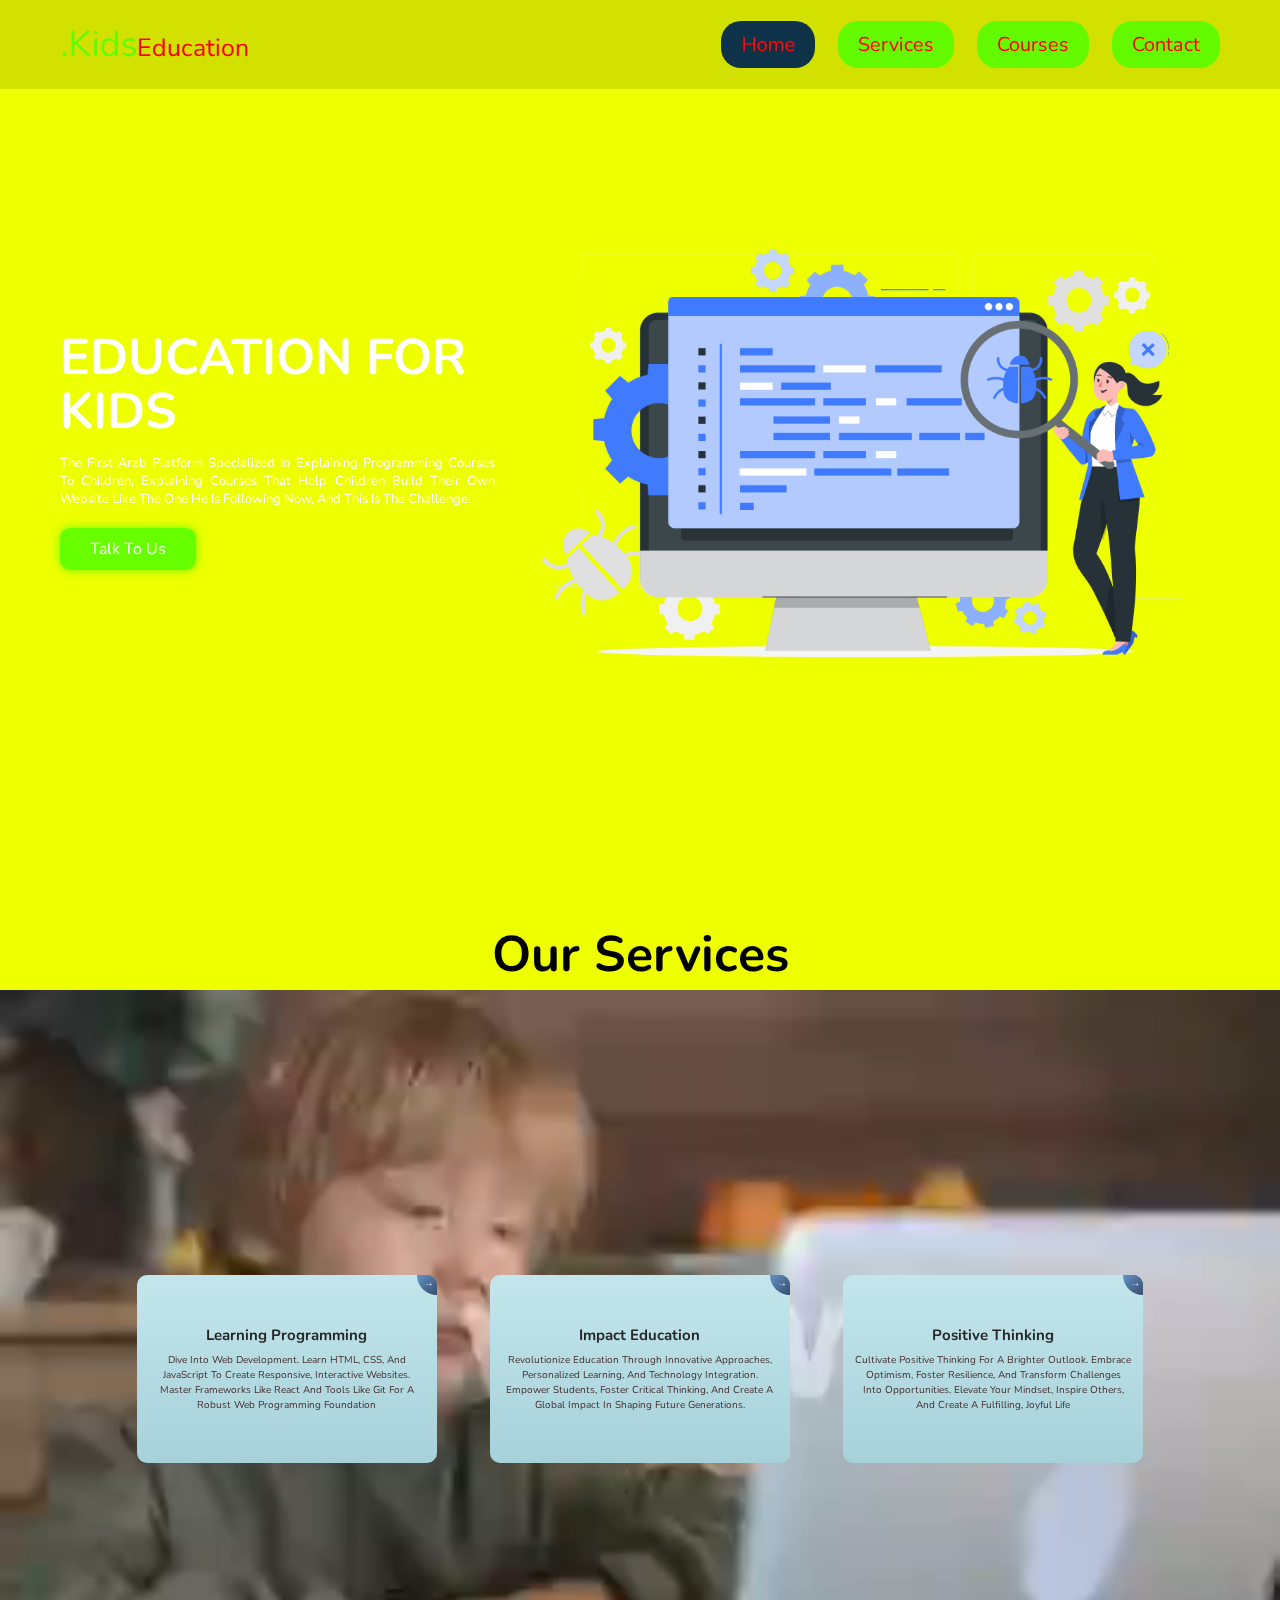
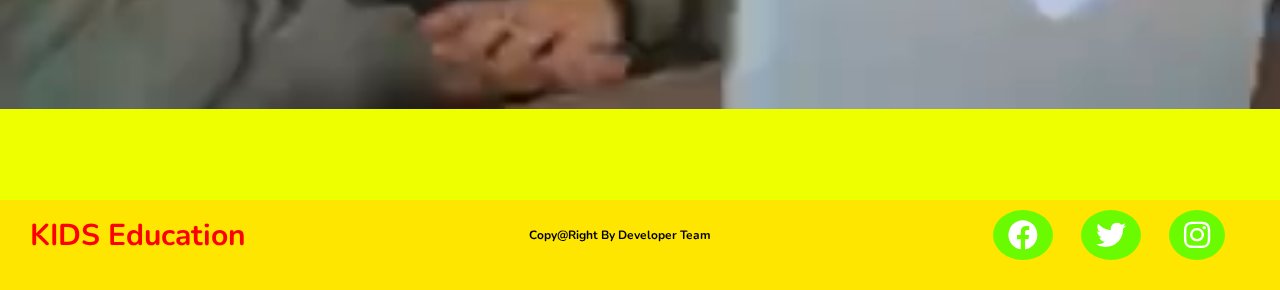
<file: index.html>
<!DOCTYPE html>
<html lang="en">
<head>
    <meta charset="UTF-8">
    <meta name="viewport" content="width=device-width, initial-scale=1.0">
    <title> Education Kids</title>
    <link rel="stylesheet" href="style.css">
    <link rel="stylesheet" href="css2/all.min.css">
</head>
<body>
   <header class="header">
   <section class="flex">
    <a href="index.html" class="logo"><span>.Kids</span>Education</a>
  
    <nav class="navbar">
  
       <a href="" class="active">Home</a>
       <a href="#services">Services</a>
        <a href="course.html">Courses</a>
        <a href="contacat.html">Contact</a>
   
    </nav>
<div class="fa-solid fa-bars" id="menu"></div>

   </section>
   <!--  -->

   </header> 

   <section id="home">
    <div class="text">
<h1>EDUCATION FOR KIDS</h1>
<p>The first Arab platform specialized 
    in explaining programming courses to children,
     explaining courses that help children build their
      own website like the one
     he is following now, and this is the challenge!</p>

      <button class="btn"><a href="contacat.html">Talk to Us</a></button>
    </div>
    <div class="image">
<img src="image/software tester-rafiki.png" width="100%" alt="">
    </div>
   </section>

   <section class="services" id="services">
<video src="web kids background videos_3.mp4" id="bg-videos" autoplay muted loop></video>

    <h1>our services</h1>
<div class="serv">


<div class="card3">
<p class="card-title">Learning programming</p>
<p class="small-desc">
  Dive into web development. Learn HTML, CSS, and JavaScript to create responsive, 
  interactive websites. Master frameworks like React and
   tools like Git for a robust web programming foundation
</p>
<div class="go-corner">
  <div class="go-arrow">→</div>
</div>
</div>
<div class="card3">
<p class="card-title">Impact education</p>
<p class="small-desc">
  Revolutionize education through innovative approaches,
   personalized learning, and technology integration. Empower students, foster critical 
  thinking, and create a global impact in shaping future generations.
</p>
<div class="go-corner">
  <div class="go-arrow">→</div>
</div>
</div>
<div class="card3">
<p class="card-title">Positive Thinking</p>
<p class="small-desc">
  Cultivate positive thinking for a brighter outlook. 
  Embrace optimism, foster resilience, and transform challenges 
  into opportunities. Elevate your mindset,
   inspire others, and create a fulfilling, joyful life
</p>
<div class="go-corner">
  <div class="go-arrow">→</div>
</div>
</div>

</div>
 

</section>  


<footer>
    <div class="foter">
        <h1 class="logo">KIDS Education</h1>

        <p>Copy@right by Developer Team</p>
   
        <div class="icons">
            <i class="fa-brands fa-facebook"></i>
            <i class="fa-brands fa-twitter"></i>
            <i class="fa-brands fa-instagram"></i>


        </div>

    </div>
</footer>
   
   <script src="script.js"></script>
</body>
</html>
</file>
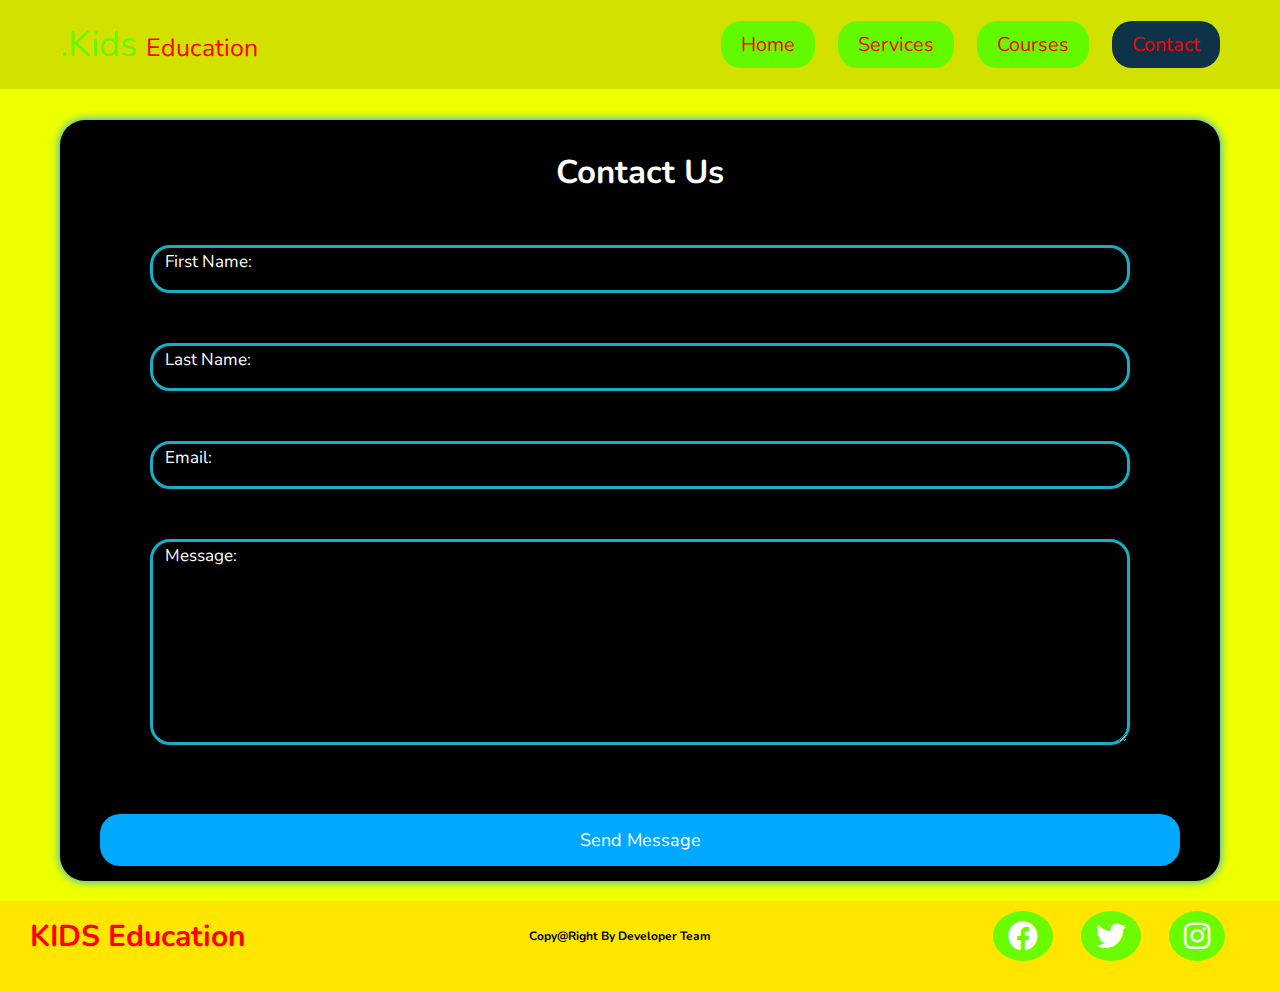
<file: contacat.html>
<!DOCTYPE html>
<html lang="en">
<head>
    <meta charset="UTF-8">
    <meta name="viewport" content="width=device-width, initial-scale=1.0">
    <title> Education Kids</title>
    <link rel="stylesheet" href="style.css">
    <link rel="stylesheet" href="css2/all.min.css">
</head>
<body>
   <header class="header">
   <section class="flex">
    <a href="index.html" class="logo"><span>.Kids </span>Education</a>
  
    <nav class="navbar">
        <a href="index.html">Home</a>
        <a href="#services">Services</a>
        <a href="course.html">Courses</a>
        <a href="#Contact" class="active">Contact</a>
    </nav>
<div class="fa-solid fa-bars" id="menu"></div>

   </section>

   </header> 

   <section class="contact">
<div class="container">
    <form>
        <h2>Contact us</h2>
        <div class="box">
            <input type="text" name="fname"  required id="fname">
            <label for="fname">First Name:</label>
        </div> 
        <div class="box">
            <input type="text" name="LastName" required id="LastName">
            <label for="LastName">Last Name:</label>
        </div> 
        <div class="box">
            <input type="email" name="email"  id="email" required>
            <label for="email">Email:</label>
        </div> 
        <div class="box">
            <textarea name="message" required id="" cols="30" rows="10"></textarea>
        <label for="message">Message:</label> 
        </div>
        <button class="btn" type="submit">Send message</button>
        
        <div id="result" style="color: #fff;"></div>
 
    </form>
</div>
       
   </section>

<footer>
    <div class="foter">
        <h1 class="logo">KIDS Education</h1>

        <p>Copy@right by Developer Team</p>
   
        <div class="icons">
            <i class="fa-brands fa-facebook"></i>
            <i class="fa-brands fa-twitter"></i>
            <i class="fa-brands fa-instagram"></i>


        </div>

    </div>
</footer>
   
   <script src="script.js"></script>
</body>
</html>
</file>
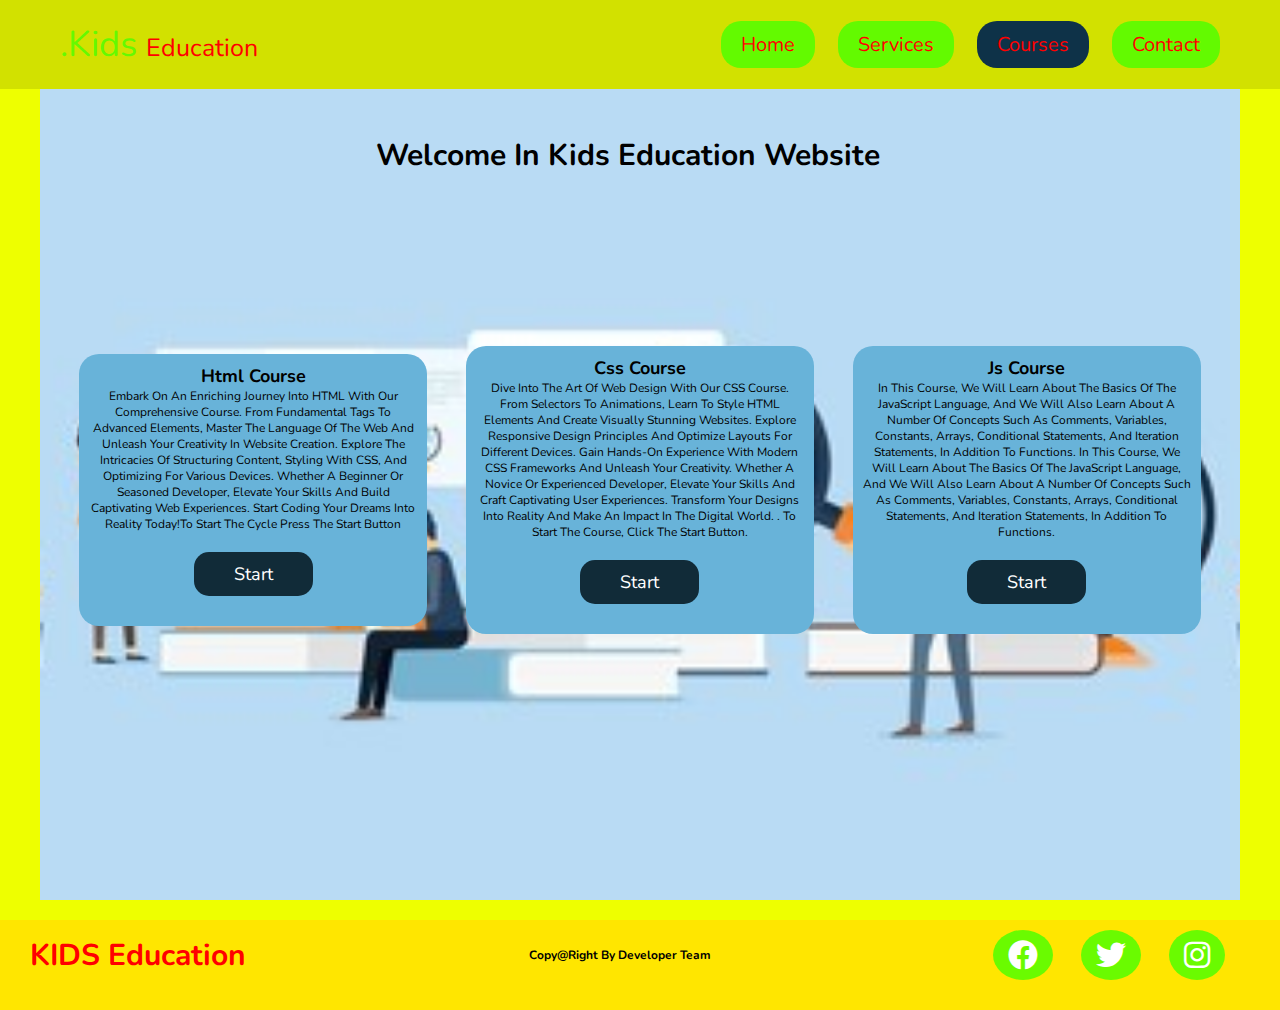
<file: course.html>
<!DOCTYPE html>
<html lang="en">
<head>
    <meta charset="UTF-8">
    <meta name="viewport" content="width=device-width, initial-scale=1.0">
    <title> Education Kids</title>
    <link rel="stylesheet" href="style.css">
    <link rel="stylesheet" href="css2/all.min.css">
</head>
<body>
   <header class="header">
   <section class="flex">
    <a href="index.html" class="logo"><span>.Kids </span>Education</a>
  
    <nav class="navbar">
        <a href="index.html">Home</a>
        <a href="index.html">Services</a>
        <a href="course.html" class="active">Courses</a>
        <a href="contacat.html">Contact</a>
    </nav>
<div class="fa-solid fa-bars" id="menu"></div>

   </section>

   </header> 

   <section class="courses">
    <h1>Welcome in kids education website</h1>
  
    <div class="parent">
        <div class="card">
            
                <h2>Html course</h2>
               <p>Embark on an enriching journey into HTML with our comprehensive course. From fundamental tags to advanced elements, master the language of the web and unleash your creativity in website creation. Explore the intricacies of structuring content, styling with CSS, and optimizing for various devices. Whether a beginner or seasoned developer, elevate your skills and build captivating web experiences. Start coding your dreams into reality today!To start the cycle press the start button
          </p>
           
          <button class="btn"> <a href="htmlvidos.html">start</a></button>
    
          
          </div>
          <div class="card">
           
                <h2>css course</h2>
                <p>Dive into the art of web design with our CSS course. 
                    From selectors to animations, learn to style HTML elements and create 
                    visually stunning websites. Explore responsive design principles and 
                    optimize layouts for different devices. Gain hands-on experience with modern 
                    CSS frameworks and unleash your creativity. Whether a novice or experienced developer,
                     elevate your skills and craft captivating user experiences. Transform your designs into
                      reality and make an impact in the digital world.
                    . To start the course, click the Start button.</p>
                
                <button class="btn"><a href="cssvidios.html">start</a></button>      
          </div>
          <div class="card">
            
                <h2>js course</h2>
                <p>In this course, we will learn about the basics of the JavaScript language,
                     and we will also learn about a number of concepts such as comments, variables, 
                     constants, arrays, conditional statements, and iteration statements, in addition to functions.
                    In this course, we will learn about the basics of the JavaScript language, 
                    and we will also learn about a number of concepts such as comments, variables,
                     constants, arrays, conditional statements, and iteration statements, in addition to functions.
                    
                </p>
                <button class="btn"><a href="jsvidos.html">start</a></button>
    
            </div>
          </div>   
    </div>
     </section>
 
<footer>
    <div class="foter">
        <h1 class="logo">KIDS Education</h1>

        <p>Copy@right by Developer Team</p>
   
        <div class="icons">
            <i class="fa-brands fa-facebook"></i>
            <i class="fa-brands fa-twitter"></i>
            <i class="fa-brands fa-instagram"></i>


        </div>

    </div>
</footer>
   
   <script src="script.js"></script>
</body>
</html>
</file>
<file: style.css>
@import url('https://fonts.googleapis.com/css2?family=Nunito:ital,wght@0,200..1000;1,200..1000&display=swap');
 
:root{
    --blue:#4dff00d5;
    --white:#ff0000;
    --light-white:#ffe600;
    --black:#eeff00;
    --light-bg:#d2e100;
}

*{
    margin: 0;
    padding: 0;
    box-sizing: border-box;
    border: none;
    outline: none;
    font-family:"Nunito", sans-serif;
    text-decoration: none;
 text-transform: capitalize;
}
*::selection{
    background-color: var(--white);
    color: var(--black);
}
html{
    font-size: 62.5%;
    overflow-x: hidden;
    scroll-behavior: smooth;
    scroll-padding-top: 8rem;
}
::-webkit-scrollbar{
    height: .5rem;
    width: 2rem;
}
::-webkit-scrollbar-track{
background-color: var(--black);
}
::-webkit-scrollbar-thumb{
    background-color:var(--blue);
    border-radius: 5rem;

}
::-webkit-scrollbar-button
{
 background-color: #fff;
 border-radius: 4px;   
}
body{
    background-color: var(--black);
}
section{
    max-width: 1200px;
    margin: 0 auto;
    padding: 2rem;
}
.header{
    position: fixed;
    top: 0;left: 0;right: 0;
    z-index: 1000;
  background-color: var(--light-bg);
}
.header .flex{
    position: relative;
    display: flex;
    align-items: center;
    justify-content: space-between;
}
.header .flex .logo{
    font-size: 2.5rem;
    color: var(--white);
animation:leftSide  linear  1s 1 both;

}

.header .flex .logo span{
    color: var(--blue);
    font-size: 3.6rem;
}
.header .flex .navbar a{
    margin-left: 2rem;
    color: var(--white);
    font-size: 2rem;
    padding: 10px 20px;
    background-color: var(--blue);
    border-radius: 20px;
    transition: .3s;
   
}
.header .flex .navbar a:hover{
    background-color: rgb(255, 255, 255);
    color: #00A9FF;
  
} 

.header .flex .navbar a.active{
    background-color:rgb(14, 50, 72) ;
}


#menu{
    cursor: pointer;
    color: var(--white);
    font-size: 3rem;
    display: none;
 
}




/* home style */

#home{
    width: 100%;
    height: 100vh;
    color: #fff;
    position: relative;
    display: flex;
    justify-content: space-between;
    align-items: center;
gap: 2rem;
}
#home h1{
    font-size: 5rem;
    line-height: 54px;
    margin-bottom: 15px;
    animation: topside  ease 1.5s 1 forwards;
}





#home p{
    font-size: 1.3rem;
    text-align: justify;
    margin-bottom: 20px;
    animation:leftSide ease  1.5s 1 both;
}
#home .btn{
    padding: 10px 30px;
    margin-right: 10px;
    border-radius: 10px;
    background-color: var(--blue);
    color: var(--white);
    box-shadow: 0 0 10px var(--blue);
 font-size: 1.6rem;
 position: relative;
 z-index: 10;
 overflow: hidden;
}
#home .btn a{
    color: #fff;
}
#home .btn::before{
    position: absolute;
    content: '';
    left: -100%;
    top: 0;
    z-index: -10;
    width: 100%;
    height: 100%;
    border-radius: 10px;
    background-color: var(--light-white);
    transition: .3s;
}
#home .btn:hover{
    color: #1c159b;
    box-shadow: 0 0 10px var(--white);
}
#home .btn:hover::before{
    left: 0%;
}


/* style services */
#services{
    width: 100%;
    height: 100vh;
  
}
#services h1{
    display: flex;
    justify-content: center;
    font-size: 5rem;
}
.serv{
    width: 100%;
    height: 100%;
    display: flex;
    justify-content: space-around;
    align-items: center;
    flex-wrap: wrap;
    position: relative;
  z-index: 1;
  color: white;
  text-align: center;
  padding: 50px;
}
.card-title {
    color: #262626;
    font-size: 1.5em;
    line-height: normal;
    font-weight: 700;
    margin-bottom: 0.5em;
  }
  
#bg-videos{
    position: absolute;
  top: 100%;
  left: 0;
  width: 100%;
  height: 100%;
  z-index: -1; 
}

  .small-desc {
    font-size: 1em;
    font-weight: 400;
    line-height: 1.5em;
    color: #452c2c;
  }
  
  .small-desc {
    font-size: 1em;
  }
  
  .go-corner {
    display: flex;
    align-items: center;
    justify-content: center;
    position: absolute;
    width: 2em;
    height: 2em;
    overflow: hidden;
    top: 0;
    right: 0;
    background: linear-gradient(135deg, #6293c8, #384c6c);
    border-radius: 0 4px 0 32px;
  }
  
  .go-arrow {
    margin-top: -4px;
    margin-right: -4px;
    color: white;
    font-family: courier, sans;
  }
  
  .card3 {
    display: block;
top: -50px;
    position: relative;
    max-width: 300px;
    max-height:300px;
    background-color: #f2f8f9;
    border-radius: 10px;
    padding: 5rem 1.2rem;
    margin: 12px;
    text-decoration: none;
    z-index: 0;
    overflow: hidden;
    background: linear-gradient(to bottom, #c3e6ec, #a7d1d9);
    font-family: Arial, Helvetica, sans-serif;
  }
  
  .card3:before {
    content: '';
    position: absolute;
    z-index: -1;
    top: -16px;
    right: -16px;
    background: linear-gradient(135deg, #364a60, #384c6c);
    height: 32px;
    width: 32px;
    border-radius: 32px;
    transform: scale(1);
    transform-origin: 50% 50%;
    transition: transform 0.35s ease-out;
  }
  
  .card3:hover:before {
    transform: scale(28);
  }
  
  .card3:hover .small-desc {
    transition: all 0.5s ease-out;
    color: rgba(255, 255, 255, 0.8);
  }
  
  .card3:hover .card-title {
    transition: all 0.5s ease-out;
    color: #ffffff;
  }

  /* footer style */

  footer{
    width: 100%;
    height: 10vh;
    background: var(--light-white);
  }
  .foter{
    padding: 10px 30px;
    width: 100%;
    display: flex;
    align-items: center;
    justify-content: space-between;
    flex-wrap: wrap;
  }
  .foter h1{
    color: var(--white);
    font-size:3rem;
  }
  .foter p{
    font-size: 1.2rem;
    font-weight: 700;
  }
  .icons i{
    margin-right: 25px;
    font-size: 3rem;
    padding: 10px 15px;
    background: var(--blue);
    border-radius: 50%;
    text-align: center;
    color: #fff;
  }

  /* course style */

  

  .courses{
    position: relative;
    width: 100%;
height: 100vh;
    background: url(image/course-bg.jpg);
    padding-top: 100px;
    background-position: center;
    background-size: cover;
    overflow: hidden;
    margin-bottom: 20px;

}
.courses h1{
    font-size: 3rem;
    position: absolute;
    left: 28%;
    top: 15%;
    color: #000;
  
}


.parent{
    width: 100%;
    height: 100%;
    display: flex;
justify-content: space-around;
  align-items: center;   
}
.card{
   width: 30%;
 background: #68b3d9;
 padding: 10px;
 padding-bottom: 30px;
 border-radius: 20px;
 text-align: center;
 transition: .3s;
}
.card:hover{
    background-color: rgb(18, 104, 162);
    transform: scale(1.1);
    border: solid 2px #fff;
    color: #fff;
}

.card h2{
    font-size: 18px;
}

.card p{
    font-size: 12px;
    text-align: center;
}
.card .btn {
padding: 10px 40px;
background: #112b38;
border-radius: 15px;
transition: .4s;
margin-top: 20px;
}
.card .btn a{
    color: #fff;
    font-size: 18px;
}

.card .btn:hover {
background-color: #00A9FF;
}

/* style video */
.vidois{
    width: 100%;
    height: 120%;
    background-position: center;
    background-repeat: no-repeat;
    background-size: cover;
    position: relative;
}


.vidois .parent{
    padding-top: 50px;
    width: 100%;
    height: 50%;
    display: flex;
    justify-content: space-around;
    align-items: center;
    gap: 4rem ;
}
.vidois .parent .one{
    width: 100%;
        padding-top: 100px;
    text-align: center;
    margin-bottom: 20px;
    
}
.one h3{
    color: #279EFF;
    font-size: 2rem;
}
.vidois .parent .one video{
    width: 100%;
   

}
/* contact style */

.contact{
    width: 100%;
   
}
.container{
    margin-top: 100px;
    width: 100%;
    height: 100%;
    display: flex;
    justify-content: center;
    align-items: center;
}
form{
    width: 100%;
    background-color: #000;
    border-radius: 25px;
    box-shadow: 0 0 10px #00A9FF;
    color: #fff;
padding:0 40px;

}
form h2{
    font-size: 3.3rem;
    color: #fff;
    display: flex;
    justify-content: center;
    margin: 30px 0;
}

form .box{
    margin: 50px;
    position: relative;
}


form .box input{
    width: 100%;
    padding: 12px;
    background-color: transparent;
    border: solid 3px rgb(21, 176, 200);
    border-radius: 20px;
    color: #fff;
    font-size: 1.3rem;
    position: relative;
   
}
form .box label{
    font-size: 1.7rem;
    position: absolute;
  top: 5px;
  left: 15px;
  transition: .3s linear;
}
form .box input:focus~label,
form .box input:valid~label{
   top: -20px;
   color: #00A9FF;
}


form textarea{
    width: 100%;
    padding: 10px;
    background-color: transparent;
    border: solid 3px rgb(21, 176, 200);
    border-radius: 20px;
    color: #fff;
}
form .box textarea:focus~label,
form .box textarea:valid~label{
   top: -20px;
   color: #00A9FF;
   
}

form .btn{
    width: 100%;
    padding: 14px;
    margin: 15px 0;
    background-color: #00A9FF;
    font-size: 1.8rem;
    color: #fff;
    border-radius: 20px;
    border: none;
    cursor: pointer;
}
form .btn:hover{
    color: #00A9FF;
    background-color: #fff;
    box-shadow: 10px 10px 10px gray;
}



/* media query */

@media screen and (max-width:991px) {
    html{
        font-size: 55%;

    }
    
}
@media screen and (max-width:768px) {
  #menu{
    display: block;
  }
  .header .flex .navbar{
    position: absolute;
    top: 99%;left: 0;
    right: 0;
    border-bottom: .1rem solid var(--light-white);
    border-top: .1rem solid var(--light-white);
background-color: var(--light-bg);
  clip-path: polygon(0 0,100% 0,100% 0%,0% 0%);
}
.header .flex .navbar a{
    display: block;
    margin: 2rem;
}
.header .flex .navbar a:hover{
    color: var(--blue);
}
.header .flex .navbar.active{
    clip-path: polygon(0 0 ,100% 0,100% 100% ,0 100%)
}

.icons i{
    margin-top: 20px;
}  
.parent{
    flex-direction: column;
    height: 100vh;
   
}
 .parent .card{
    width: 100%;
 }
 
 .courses h1{
   display: none;
}
.vidois .parent{
    flex-direction: column;
}
.vidois .parent .one video{
    width: 250%
}

}
@media screen and (max-width:450px) {
    html{
        font-size: 50%;
        
    }
    .card3:nth-child(3) {
        margin-bottom: 25px;
    }

    
    
}
@media screen and (max-width:810px) {
  
    #home{
        flex-direction: column;
     margin-top: 50px;
     
    }
   .header .flex .navbar a{
    background-color: transparent;
  }
    
}


/* animation code */
@keyframes leftSide {


    0%{
opacity: 0;
transform: translateX(-500px);
    }
    100%{
        opacity: 1;
        transform: translateX(0);
    }
    
}

@keyframes topside {

    0%{
        opacity: 0;
        transform: translateY(-400px);
    }
    25%{
        opacity: .2;
       
    }
    50%{
        opacity: .5;
    }
    100%{
        opacity: 1;
        transform: translateY(0);
    }
    
}
</file>
